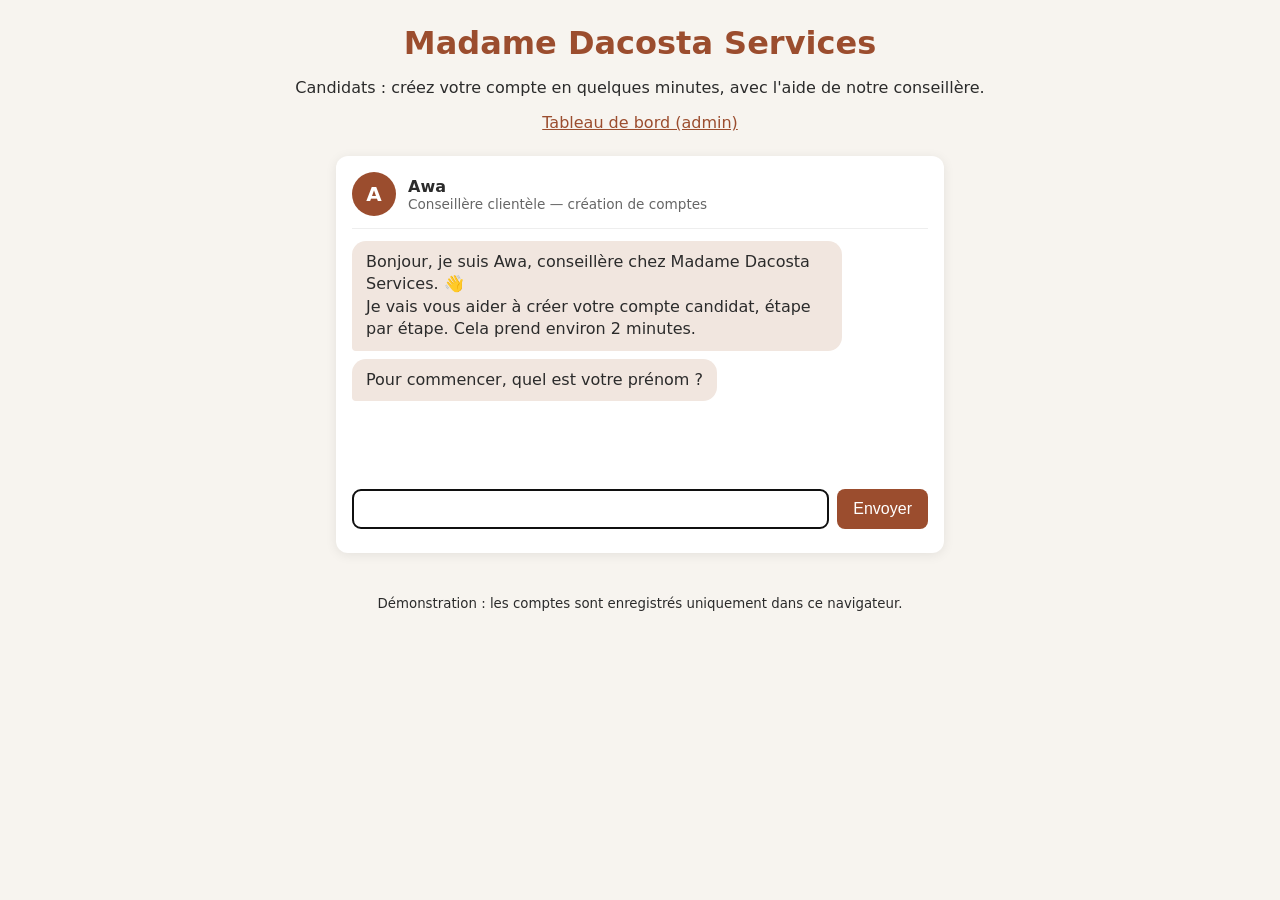
<file: index.html>
<!doctype html>
<html lang="fr">
<head>
  <meta charset="utf-8">
  <meta name="viewport" content="width=device-width, initial-scale=1">
  <title>Madame Dacosta Services</title>
  <link rel="stylesheet" href="style.css">
</head>
<body>
  <header>
    <h1>Madame Dacosta Services</h1>
    <p>Candidats : créez votre compte en quelques minutes, avec l'aide de notre conseillère.</p>
    <nav><a href="admin.html">Tableau de bord (admin)</a></nav>
  </header>

  <main>
    <section class="assistant" aria-live="polite">
      <div class="employe">
        <div class="avatar" aria-hidden="true">A</div>
        <div>
          <strong>Awa</strong>
          <span class="role">Conseillère clientèle — création de comptes</span>
        </div>
      </div>
      <div id="conversation" class="conversation"></div>
      <form id="saisie" class="saisie" autocomplete="on">
        <input id="reponse" type="text" required>
        <button type="submit">Envoyer</button>
      </form>
      <div id="actions" class="actions"></div>
    </section>
  </main>

  <footer>
    <small>Démonstration : les comptes sont enregistrés uniquement dans ce navigateur.</small>
  </footer>

  <script src="commun.js"></script>
  <script src="assistant.js"></script>
</body>
</html>
</file>
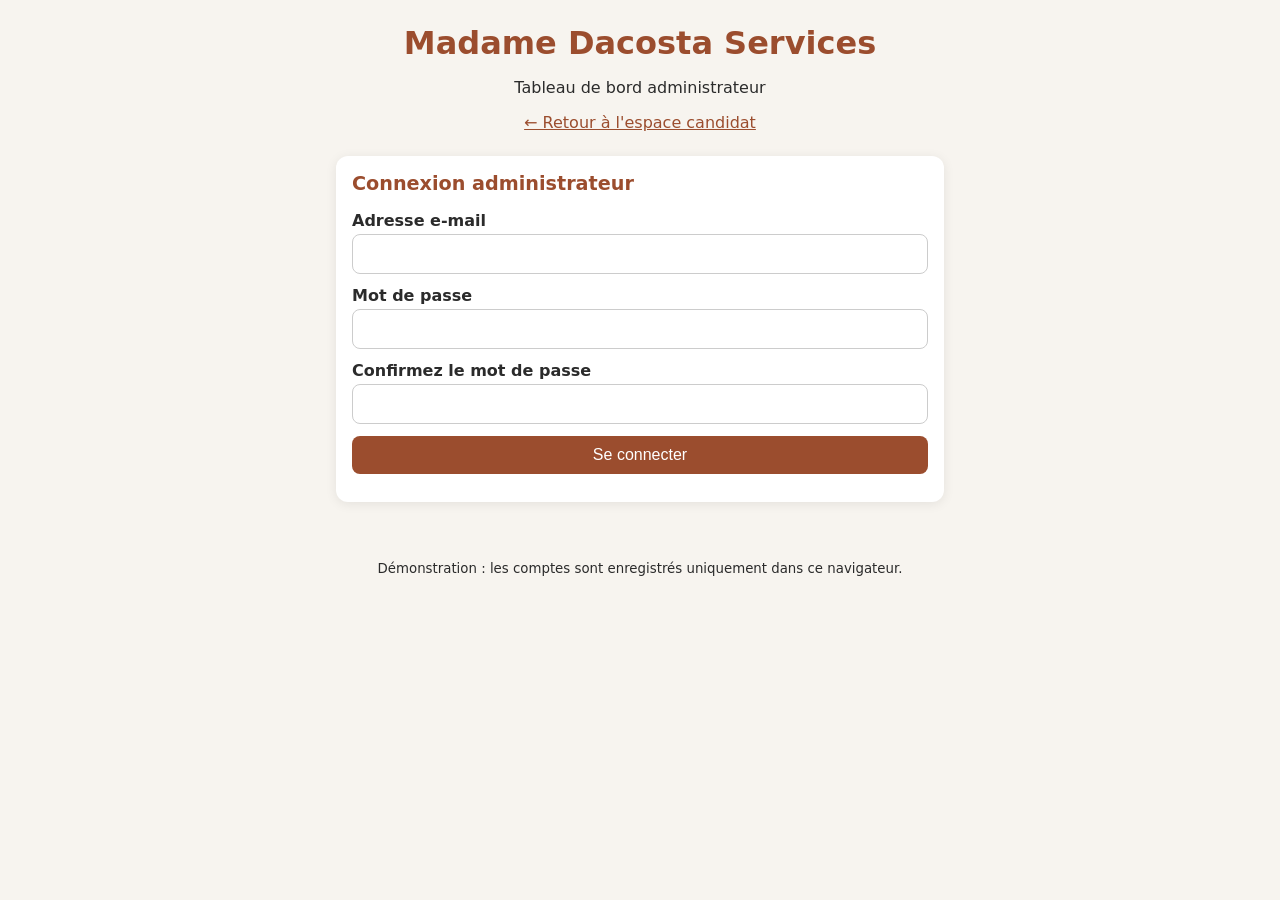
<file: admin.html>
<!doctype html>
<html lang="fr">
<head>
  <meta charset="utf-8">
  <meta name="viewport" content="width=device-width, initial-scale=1">
  <title>Tableau de bord</title>
  <link rel="stylesheet" href="style.css">
</head>
<body>
  <header>
    <h1>Madame Dacosta Services</h1>
    <p>Tableau de bord administrateur</p>
    <nav><a href="index.html">← Retour à l'espace candidat</a></nav>
  </header>

  <main>
    <section id="connexion" class="carte">
      <h2 id="titre-connexion">Connexion administrateur</h2>
      <form id="form-connexion" class="formulaire">
        <label>Adresse e-mail
          <input id="email-admin" type="email" autocomplete="username" required>
        </label>
        <label>Mot de passe
          <input id="mdp-admin" type="password" autocomplete="current-password" required>
        </label>
        <label id="bloc-confirmation" class="cache">Confirmez le mot de passe
          <input id="mdp-confirmation" type="password" autocomplete="new-password">
        </label>
        <p id="aide-connexion" class="message cache">Première connexion : choisissez votre mot de passe administrateur (au moins 8 caractères, avec une lettre et un chiffre).</p>
        <button type="submit" id="bouton-connexion">Se connecter</button>
        <p id="msg-connexion" class="message erreur" aria-live="polite"></p>
      </form>
    </section>

    <div id="espace" class="cache">
      <p class="bienvenue">Connectée en tant que <strong id="admin-connecte"></strong></p>
      <div class="statistiques">
        <div class="carte stat"><span id="nb-employeurs">0</span>Employeurs</div>
        <div class="carte stat"><span id="nb-candidats">0</span>Candidats</div>
        <div class="carte stat"><span id="nb-semaine">0</span>Nouveaux comptes (7 jours)</div>
      </div>
      <div class="onglets" role="tablist">
        <button type="button" role="tab" data-onglet="employeur" aria-selected="true">Créer un employeur</button>
        <button type="button" role="tab" data-onglet="comptes" aria-selected="false">Voir les comptes</button>
        <button type="button" id="deconnexion" class="secondaire">Se déconnecter</button>
      </div>

      <section id="onglet-employeur" class="carte">
        <h2>Nouveau compte employeur</h2>
        <form id="form-employeur" class="formulaire" novalidate>
          <label>Nom de l'entreprise
            <input name="entreprise" required autocomplete="organization">
          </label>
          <label>Secteur d'activité
            <select name="secteur" required>
              <option value="">— Choisir —</option>
              <option>Aide à domicile</option>
              <option>Ménage et entretien</option>
              <option>Garde d'enfants</option>
              <option>Restauration</option>
              <option>Commerce</option>
              <option>BTP</option>
              <option>Santé</option>
              <option>Autre</option>
            </select>
          </label>
          <label>Nom du responsable
            <input name="responsable" required autocomplete="name">
          </label>
          <label>E-mail
            <input name="email" type="email" required autocomplete="email">
          </label>
          <label>Téléphone
            <input name="telephone" type="tel" required autocomplete="tel">
          </label>
          <label>Ville
            <input name="ville" required autocomplete="address-level2">
          </label>
          <label>Mot de passe provisoire
            <input name="motDePasse" type="text" required autocomplete="off">
          </label>
          <button type="submit">Créer l'employeur</button>
          <p id="msg-employeur" class="message" aria-live="polite"></p>
        </form>
      </section>

      <section id="onglet-comptes" class="cache">
        <div class="carte">
          <h2>Employeurs</h2>
          <div class="tableau" id="liste-employeurs"></div>
        </div>
        <div class="carte">
          <h2>Candidats</h2>
          <div class="tableau" id="liste-candidats"></div>
        </div>
      </section>
    </div>
  </main>

  <footer>
    <small>Démonstration : les comptes sont enregistrés uniquement dans ce navigateur.</small>
  </footer>

  <script src="commun.js"></script>
  <script src="admin.js"></script>
</body>
</html>
</file>
<file: style.css>
:root {
  --fond: #f7f4ef;
  --carte: #ffffff;
  --texte: #2b2b2b;
  --accent: #9b4d2e;
  --bulle-employe: #f1e6df;
  --bulle-client: #9b4d2e;
  --erreur: #b00020;
}
* { box-sizing: border-box; }
body {
  margin: 0;
  font-family: system-ui, -apple-system, "Segoe UI", Roboto, sans-serif;
  background: var(--fond);
  color: var(--texte);
}
header, footer { text-align: center; padding: 24px 16px 8px; }
header h1 { margin: 0 0 8px; color: var(--accent); }
main { max-width: 640px; margin: 0 auto; padding: 16px; }
.assistant {
  background: var(--carte);
  border-radius: 12px;
  box-shadow: 0 2px 12px rgba(0,0,0,.08);
  padding: 16px;
}
.employe { display: flex; gap: 12px; align-items: center; border-bottom: 1px solid #eee; padding-bottom: 12px; }
.avatar {
  width: 44px; height: 44px; border-radius: 50%;
  background: var(--accent); color: #fff;
  display: grid; place-items: center; font-weight: bold; font-size: 20px;
}
.role { display: block; font-size: .85em; color: #666; }
.conversation { min-height: 260px; max-height: 60vh; overflow-y: auto; padding: 12px 0; display: flex; flex-direction: column; gap: 8px; }
.bulle { max-width: 85%; padding: 10px 14px; border-radius: 14px; line-height: 1.4; white-space: pre-line; }
.bulle.employe-msg { background: var(--bulle-employe); align-self: flex-start; border-bottom-left-radius: 4px; }
.bulle.client-msg { background: var(--bulle-client); color: #fff; align-self: flex-end; border-bottom-right-radius: 4px; }
.bulle.erreur { color: var(--erreur); }
.saisie { display: flex; gap: 8px; }
.saisie input { flex: 1; padding: 10px; border: 1px solid #ccc; border-radius: 8px; font-size: 1em; min-width: 0; }
button {
  padding: 10px 16px; border: 0; border-radius: 8px;
  background: var(--accent); color: #fff; font-size: 1em; cursor: pointer;
}
button.secondaire { background: #eee; color: var(--texte); }
.actions { display: flex; flex-wrap: wrap; gap: 8px; margin-top: 8px; }
.cache { display: none; }

nav { margin-top: 8px; }
nav a { color: var(--accent); }
.carte { background: var(--carte); border-radius: 12px; box-shadow: 0 2px 12px rgba(0,0,0,.08); padding: 16px; margin-bottom: 16px; }
.carte h2 { margin-top: 0; font-size: 1.2em; color: var(--accent); }
.formulaire { display: grid; gap: 12px; }
.formulaire label { display: grid; gap: 4px; font-weight: 600; }
.formulaire input, .formulaire select {
  padding: 10px; border: 1px solid #ccc; border-radius: 8px; font-size: 1em; font-weight: normal; width: 100%;
}
.message { margin: 0; }
.message.erreur { color: var(--erreur); }
.message.succes { color: #1b7a3a; }
.onglets { display: flex; gap: 8px; margin-bottom: 16px; }
.onglets button[aria-selected="false"] { background: #eee; color: var(--texte); }
.tableau { width: 100%; overflow-x: auto; }
table { border-collapse: collapse; width: 100%; font-size: .9em; }
th, td { text-align: left; padding: 8px; border-bottom: 1px solid #eee; white-space: nowrap; }
.vide { color: #666; font-style: italic; }

.bienvenue { margin: 0 0 12px; text-align: center; }
.statistiques { display: grid; grid-template-columns: repeat(3, 1fr); gap: 8px; }
.stat { text-align: center; font-size: .85em; color: #666; padding: 12px 8px; }
.stat span { display: block; font-size: 1.8em; font-weight: bold; color: var(--accent); }
</file>
